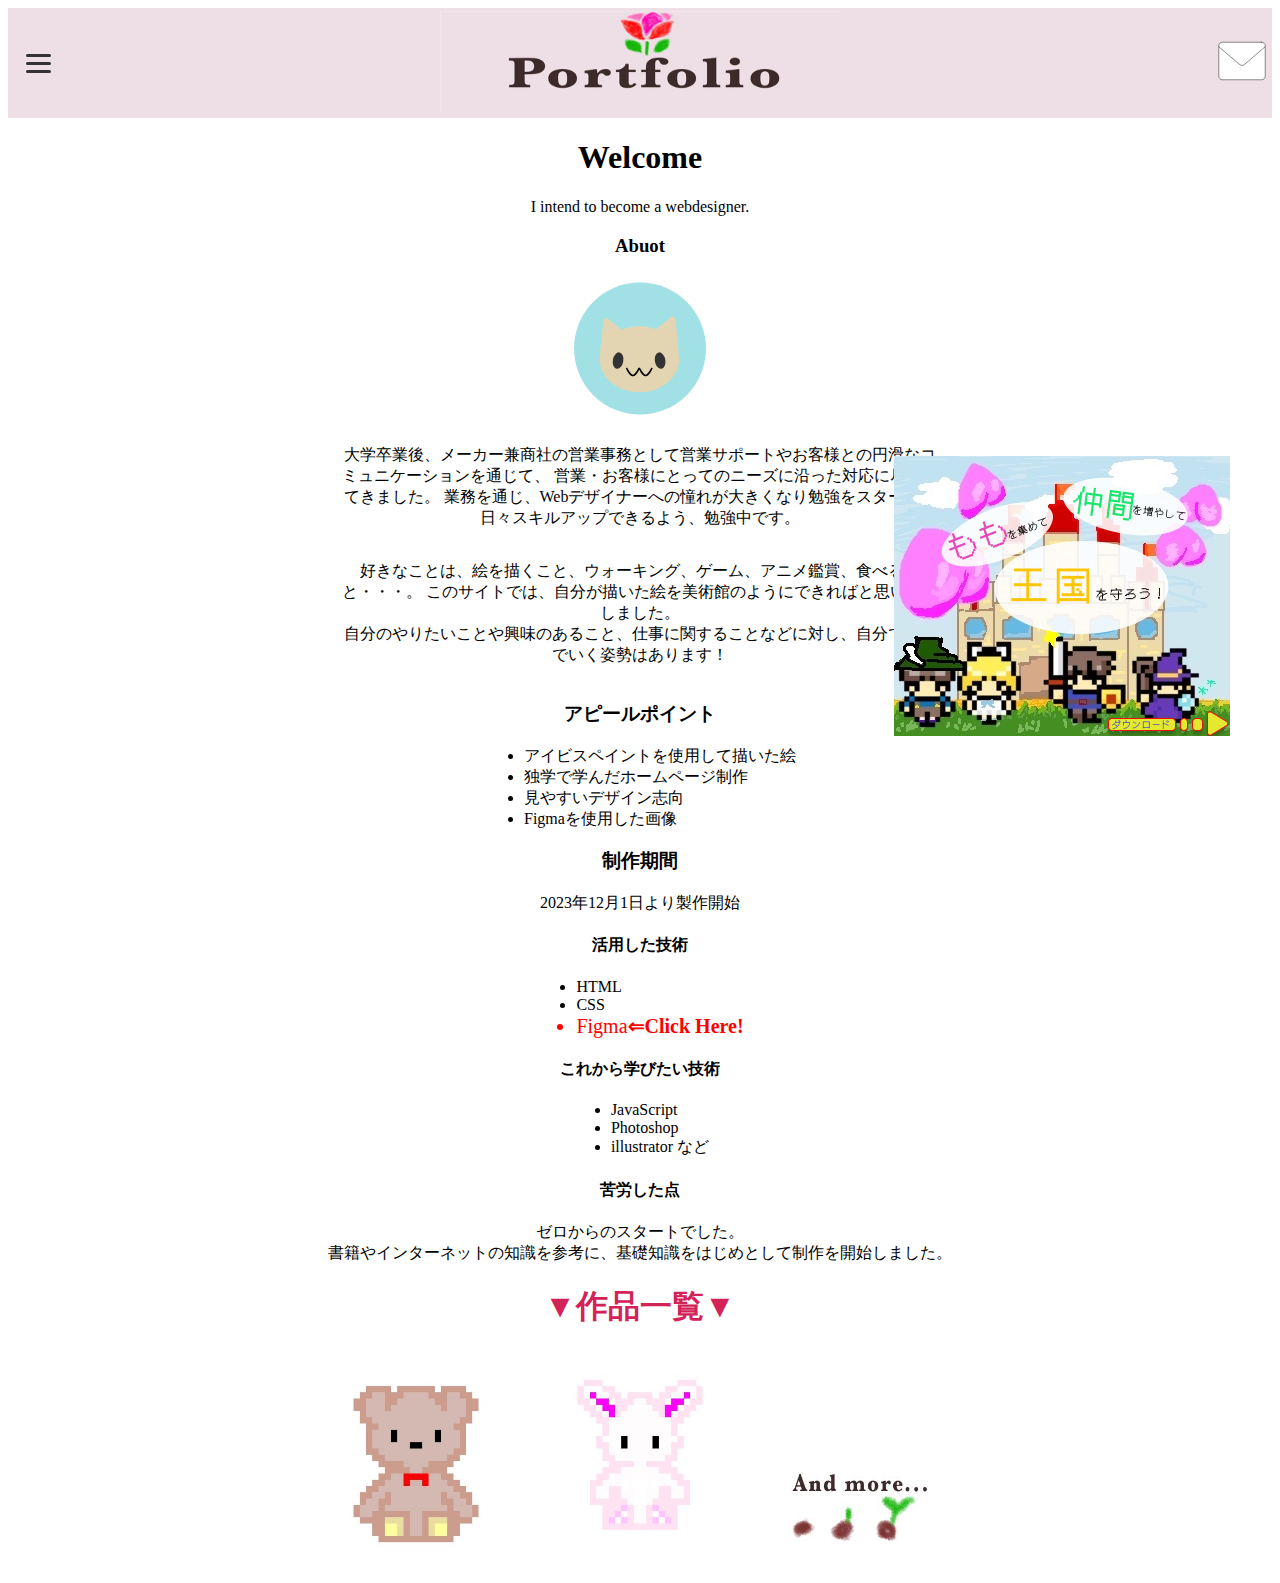
<file: index.html>
<!DOCTYPE html>
<html>

<head>
    <meta charset="utf-8">
    <title>イラスト道場</title>
    <link rel="stylesheet" href="style/style.css">
</head>

<body>
    <!-- ヘッダー -->
    <header class="header">

        <!-- ハンバーガーメニュー部分 -->
        <div class="nav">

            <!-- ハンバーガーメニューの表示・非表示を切り替えるチェックボックス -->
            <input type="checkbox" id="drawer_input" class="drawer_hidden">
            <!-- ハンバーガーアイコン -->
            <label for="drawer_input" class="drawer_open">
                <span></span>
            </label>
            <!-- メニュー -->
            <nav class="nav_content">
                <ul class="nav_list">
                    <li class="nav_item"><a href="index.html">Home</a></li>
                    <li class="nav_item"><a href="inquiry/index.html">お問い合わせ</a></li>
                    <li class="nav_item"><a href="view/index.html">イラスト集</a>
                </ul>
            </nav>

        </div>
        <!-- home -->
        <a href="index.html" class="home">
            <img src="illustration/home_image.jpg" width="400px" height="100px" alt="home">
        </a>
        <a href="inquiry/index.html" class="home">
            <img src="illustration/inquiry.svg" width="60px" height="50px" alt="お問い合わせ">
        </a>
    </header>
    <div style="text-align: center;">
        <h1>Welcome</h1>
        <p>I intend to become a webdesigner.</p>
    </div>

    <h3>Abuot</h3>
    <img src="illustration/prof.svg" width="150" ,height="150">
    <div class="content">
        <p>
            大学卒業後、メーカー兼商社の営業事務として営業サポートやお客様との円滑なコミュニケーションを通じて、
            営業・お客様にとってのニーズに沿った対応に尽力してきました。
            業務を通じ、Webデザイナーへの憧れが大きくなり勉強をスタート。日々スキルアップできるよう、勉強中です。
        </p>
        <p>
            好きなことは、絵を描くこと、ウォーキング、ゲーム、アニメ鑑賞、食べること・・・。
            このサイトでは、自分が描いた絵を美術館のようにできればと思い作成しました。<br>
            自分のやりたいことや興味のあること、仕事に関することなどに対し、自分で学んでいく姿勢はあります！
        </p>
    </div>

    <div>
        <h3>アピールポイント</h3>
        <ul class="ulContent">
            <li>アイビスペイントを使用して描いた絵</li>
            <li>独学で学んだホームページ制作</li>
            <li>見やすいデザイン志向</li>
            <li>Figmaを使用した画像</li>
        </ul>

        <h3>制作期間</h3>
        <p>2023年12月1日より製作開始</p>
        <h4>活用した技術</h4>
        <ul class="ulContent">
            <li>HTML</li>
            <li>CSS</li>
            <a class="figma" href="saite_design/index.html">
                <li>Figma<b>&lArr;Click Here!</b></li>
            </a>
        </ul>
        <h4>これから学びたい技術</h4>
        <ul class="ulContent">
            <li>JavaScript</li>
            <li>Photoshop</li>
            <li>illustrator など</li>
        </ul>

        <h4>苦労した点</h4>
        <p>
            ゼロからのスタートでした。<br>
            書籍やインターネットの知識を参考に、基礎知識をはじめとして制作を開始しました。<br>
        </p>
    </div>

    <h1 style="color: rgb(211, 34, 87);">&#9660作品一覧&#9660</h1>
    <div class="sample">
        <img src="illustration/pixel_kuma.png" alt="くまのドット絵">
        <img src="illustration/pixel_usagi.png" alt="うさぎのドット絵">
        <a href="view/index.html" target="_top">
            <img src="illustration/mottomiru.jpg" width="200" height="200" alt="もっと見る">
        </a>

    </div>

    <div class="bnr">
        <a href="#"><img src="illustration/banner.png"></a>
    </div>

</body>

</html>
</file>
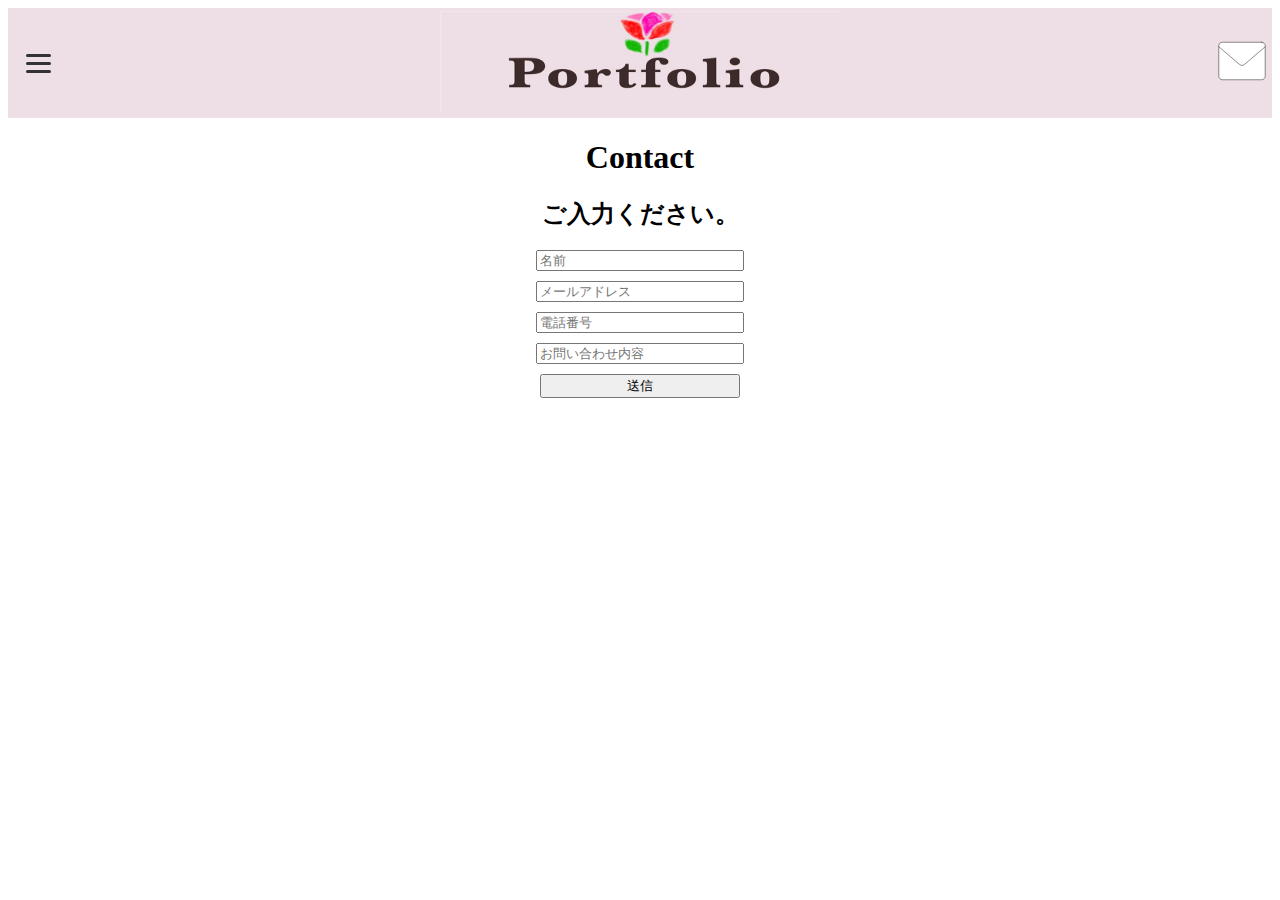
<file: inquiry/index.html>
<!DOCTYPE html>
<html>

<head>
    <meta charset="utf-8">
    <link rel="stylesheet" href="../style/style.css">
    <link rel="stylesheet" href="style.css">
</head>

<body>
    <!-- ヘッダー -->
    <header class="header">

        <!-- ハンバーガーメニュー部分 -->
        <div class="nav">

            <!-- ハンバーガーメニューの表示・非表示を切り替えるチェックボックス -->
            <input type="checkbox" id="drawer_input" class="drawer_hidden">
            <!-- ハンバーガーアイコン -->
            <label for="drawer_input" class="drawer_open">
                <span></span>
            </label>
            <!-- メニュー -->
            <nav class="nav_content">
                <ul class="nav_list">
                    <li class="nav_item"><a href="../index.html">Home</a></li>
                    <li class="nav_item"><a href="index.html">お問い合わせ</a></li>
                    <li class="nav_item"><a href="../view/index.html">イラスト集</a>
                </ul>
            </nav>

        </div>
        <!-- home -->
        <a href="../index.html" class="home">
            <img src="../illustration/home_image.jpg" width="400px" height="100px" alt="home">
        </a>
        <a href="index.html" class="home">
            <img src="../illustration/inquiry.svg" width="60px" height="50px" alt="お問い合わせ">
        </a>
    </header>

    <!-- お問い合わせフォーム -->
    <h1 style="text-align: center;">
        Contact
    </h1>
    <h2>
        ご入力ください。
    </h2>

    <div style="text-align: center;">
        <div class="flexbox">
            <input type="text" placeholder="名前" style="width: 200px;">
            <input type="email" placeholder="メールアドレス" style="width: 200px;">
            <input type="tel" placeholder="電話番号" style="width: 200px;">
            <input type="textarea" placeholder="お問い合わせ内容" style="width: 200px;">
            <input type="button" value="送信" onclick="alert('API処理は未実装')" style="width: 200px;">
        </div>
    </div>


</body>

</html>
</file>
<file: style/style.css>
html {
    /*背景を城に設定しています*/
    background-color: rgb(255, 255, 255);
    text-align: center;
}

.header {
    /* text-align: center; */
    background-color: rgb(238, 222, 229);
    /* 水平に表示させる */
    display: flex;
    /* 縦方向の中央寄せ */
    align-items: center;
    justify-content: space-between;
    /* サイズ */
    height: 110px;
    width: 100%;
}

/* ここから下がハンバーガーメニューに関するCSS */

.drawer_hidden {
    display: none;
}

/* ハンバーガーアイコンの設置スペース */
.drawer_open {
    display: flex;
    height: 60px;
    width: 60px;
    justify-content: center;
    align-items: center;
    position: relative;
    z-index: 100;
    /* 重なり順を一番上にする */
    cursor: pointer;
}

/* ハンバーガーメニューのアイコン */
.drawer_open span,
.drawer_open span:before,
.drawer_open span:after {
    content: '';
    display: block;
    height: 3px;
    width: 25px;
    border-radius: 3px;
    background: #333;
    transition: 0.5s;
    position: absolute;
}

/* 三本線の一番上の棒の位置調整 */
.drawer_open span:before {
    bottom: 8px;
}

/* 三本線の一番下の棒の位置調整 */
.drawer_open span:after {
    top: 8px;
}

/* アイコンがクリックされたら真ん中の線を透明にする */
#drawer_input:checked~.drawer_open span {
    background: rgba(255, 255, 255, 0);
}

/* アイコンがクリックされたらアイコンが×印になように上下の線を回転 */
#drawer_input:checked~.drawer_open span::before {
    bottom: 0;
    transform: rotate(45deg);
}

#drawer_input:checked~.drawer_open span::after {
    top: 0;
    transform: rotate(-45deg);
}

/* メニューのデザイン*/
.nav_content {
    width: 100%;
    height: 100%;
    position: fixed;
    /* ヘッダーと被らないように余白を調整 */
    top: 100px;
    left: 100%;
    /* メニューを画面の外に飛ばす */
    z-index: 99;
    background: #fff;
    transition: .5s;
}

/* メニュー黒ポチを消す */
.nav_list {
    list-style: none;
    padding-left: 10px;
}

/* アイコンがクリックされたらメニューを表示 */
#drawer_input:checked~.nav_content {
    /* これは何？ */
    left: 0;
}

.sample img {
    height: 200px;
    margin: 10px;
}

.sample img:hover {
    transform: scale(1.2, 1.2);
    transition: 0.5s all;
}

.ulContent {
    width: max-content;
    margin: auto;
    text-align: left;
}

.bnr {
    position: fixed;
    top: 50%;
    right: 10px;
    padding: 6px 40px;
}

.bnr a:hover {
    opacity: 0.5;
    transition: 0.3s;
}

.content {
    display: flex;
    flex-wrap: wrap;
    width: 600px;
    margin: 0 auto;
}

.figma {
    text-decoration: none;
    font-size: 20px;
    color: rgb(255, 0, 0);
}

.figma :hover {
    color: rgb(115, 115, 223);
    text-decoration: underline;
}
</file>
<file: inquiry/style.css>
.flexbox {
    display: flex;
    flex-direction: column;
    gap: 10px;
    /* margin-left: 10px; */
    justify-content: center;
    align-items: center;
}
</file>
